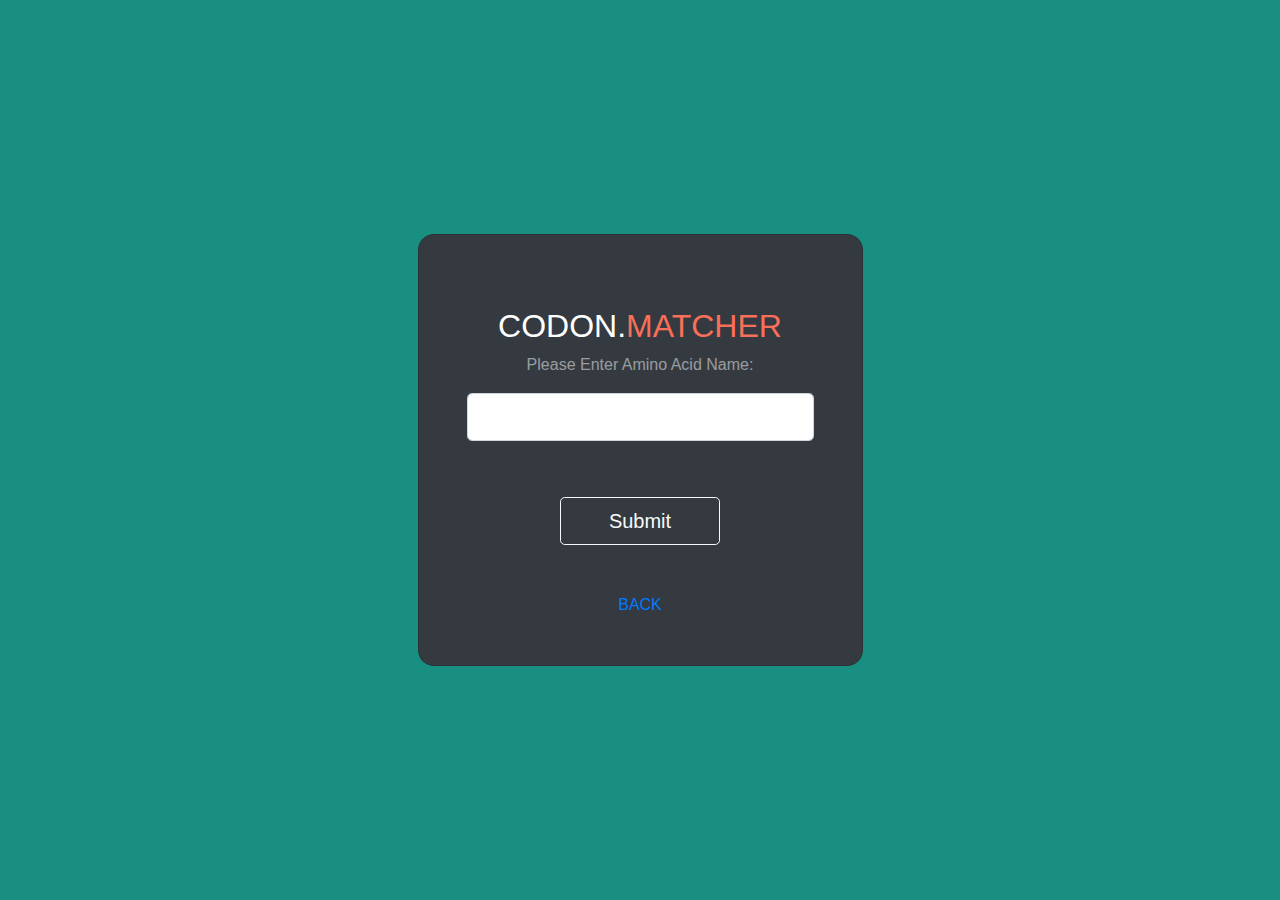
<file: templates/codon_by_name_input.html>
<html><head><link href="../static/assets/css/main.css" rel="stylesheet">
    <title>Codon by Name</title>
    <style>html,
        body {
            background-color: rgba(0, 131, 116, 0.9);
            height: 100%;
            margin: 0;
            padding: 0;
        }</style>
    <link rel="stylesheet" href="https://cdn.jsdelivr.net/npm/bootstrap@4.4.1/dist/css/bootstrap.min.css" integrity="sha384-Vkoo8x4CGsO3+Hhxv8T/Q5PaXtkKtu6ug5TOeNV6gBiFeWPGFN9MuhOf23Q9Ifjh" crossorigin="anonymous"></head>
    <body>
    <section class="vh-100 gradient-custom">
      <div class="container py-5 h-100">
        <div class="row d-flex justify-content-center align-items-center h-100">
          <div class="col-12 col-md-8 col-lg-6 col-xl-5">
            <div class="card bg-dark text-white" style="border-radius: 1rem;">
              <div class="card-body p-5 text-center">
    
                <div class="mb-md-5 mt-md-4 ">
    
                  <h2 class="fw-bold mb-2 text-uppercase">Codon.<span style="color: #f96f59;">Matcher</span></h2>
                  <p class="text-white-50 ">Please Enter Amino Acid Name:</p>
                  <form action="/codon_by_name" method="post">
                  <div class="form-outline form-white ">
                    <input type="text" name="amino_acid" class="form-control form-control-lg" />
                    <label class="form-label">
                    </label>
                    </label>
                  </div>
                  <br><br>
                  <button class="btn btn-outline-light btn-lg px-5" type="submit">Submit</button>
                  </form>
                </div>
                <a class="fw-bold mb-2 text-uppercase" href="/">Back</a>
    
              </div>
            </div>
          </div>
        </div>
      </div>
    </section>
    </body>
    </html>
</file>
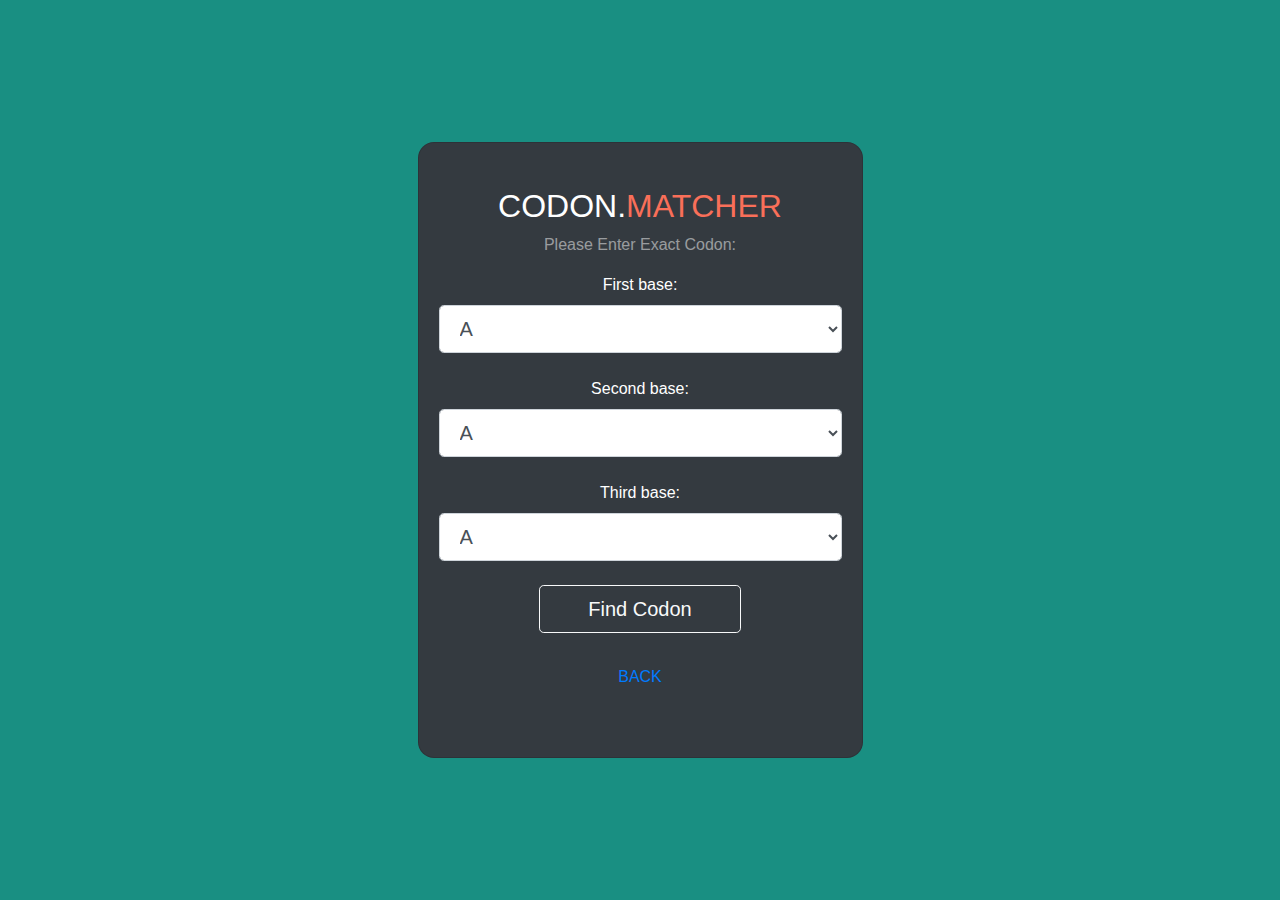
<file: templates/exact_codon_input.html>
<html><head><link href="../static/assets/css/main.css" rel="stylesheet">
    <title>Exact Codon Input</title><style>
        html,
        body {
            background-color: rgba(0, 131, 116, 0.9);
            height: 100%;
            margin: 0;
            padding: 0;
        }
    </style>
    <link rel="stylesheet" href="https://cdn.jsdelivr.net/npm/bootstrap@4.4.1/dist/css/bootstrap.min.css" integrity="sha384-Vkoo8x4CGsO3+Hhxv8T/Q5PaXtkKtu6ug5TOeNV6gBiFeWPGFN9MuhOf23Q9Ifjh" crossorigin="anonymous"></head>
    <body>
    <section class="vh-100 gradient-custom">
      <div class="container py-5 h-100">
        <div class="row d-flex justify-content-center align-items-center h-100">
          <div class="col-12 col-md-8 col-lg-6 col-xl-5">
            <div class="card bg-dark text-white" style="border-radius: 1rem;">
              <div class="card-body text-center">
    
                <div class="mb-md-5 mt-md-4 ">
    
                  <h2 class="fw-bold mb-2 text-uppercase">Codon.<span style="color: #f96f59;">Matcher</span></h2>
                  <p class="text-white-50">Please Enter Exact Codon:</p>
                  <form action="{{ url_for('exact_codon') }}" method="post">
                    <div class="form-outline form-white mb-4">
                    <label for="first_base">First base:</label>
                    <select name="first_base" id="first_base" class="form-control form-control-lg">
                        <option value="A">A</option>
                        <option value="U">U</option>
                        <option value="C">C</option>
                        <option value="G">G</option>
                    </select><br>
                    <label for="second_base">Second base:</label>
                    <select name="second_base" id="second_base" class="form-control form-control-lg">
                        <option value="A">A</option>
                        <option value="U">U</option>
                        <option value="C">C</option>
                        <option value="G">G</option>
                    </select><br>
                    <label for="third_base">Third base:</label>
                    <select name="third_base" id="third_base" class="form-control form-control-lg">
                        <option value="A">A</option>
                        <option value="U">U</option>
                        <option value="C">C</option>
                        <option value="G">G</option>
                    </select></div>
                    <input class="btn btn-outline-light btn-lg px-5 mb-3"  type="submit" value="Find Codon">
                </form>
                <a class="fw-bold  text-uppercase" href="/">Back</a>
    
              </div>
            </div>
          </div>
        </div>
        </div></div>
    </section>
    </body>
    </html>
</file>
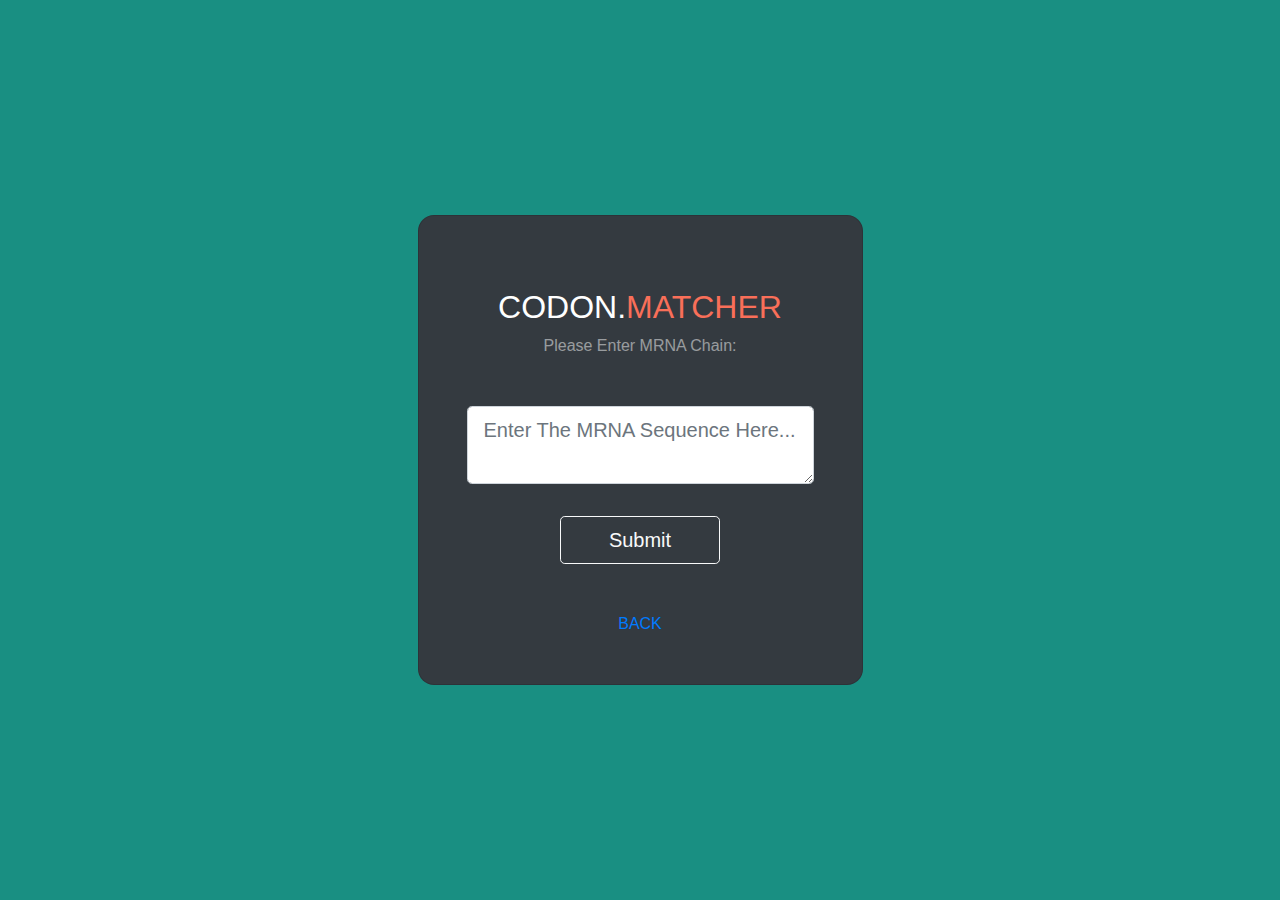
<file: templates/mrna_chain_input.html>
<html><head><link href="../static/assets/css/main.css" rel="stylesheet">
    <title>MRNA Chain Input</title><style>
        textarea {
            width: 300px;
            height: 50px;
            resize: vertical;
        }
    </style>
    <link rel="stylesheet" href="https://cdn.jsdelivr.net/npm/bootstrap@4.4.1/dist/css/bootstrap.min.css" integrity="sha384-Vkoo8x4CGsO3+Hhxv8T/Q5PaXtkKtu6ug5TOeNV6gBiFeWPGFN9MuhOf23Q9Ifjh" crossorigin="anonymous"></head>
    <body>
    <section class="vh-100 gradient-custom">
      <div class="container py-5 h-100">
        <div class="row d-flex justify-content-center align-items-center h-100">
          <div class="col-12 col-md-8 col-lg-6 col-xl-5">
            <div class="card bg-dark text-white" style="border-radius: 1rem;">
              <div class="card-body p-5 text-center">
    
                <div class="mb-md-5 mt-md-4">
    
                  <h2 class="fw-bold mb-2 text-uppercase">Codon.<span style="color: #f96f59;">Matcher</span></h2>
                  <p class="text-white-50 mb-5">Please Enter MRNA Chain:</p>
                  <form action="/mrna_chain" method="POST">
                  <div class="form-outline form-white ">
                    <textarea name="mrna_sequence" placeholder="Enter The MRNA Sequence Here..." class="form-control form-control-lg" required></textarea><br>
                    <label class="form-label">
                    </label>
                    </label>
                  </div>
                  <button class="btn btn-outline-light btn-lg px-5" type="submit">Submit</button>
                  </form>
                </div>
                <a class="fw-bold mb-2 text-uppercase" href="/">Back</a>
    
              </div>
            </div>
          </div>
        </div>
      </div>
    </section>
    </body>
    </html>
</file>
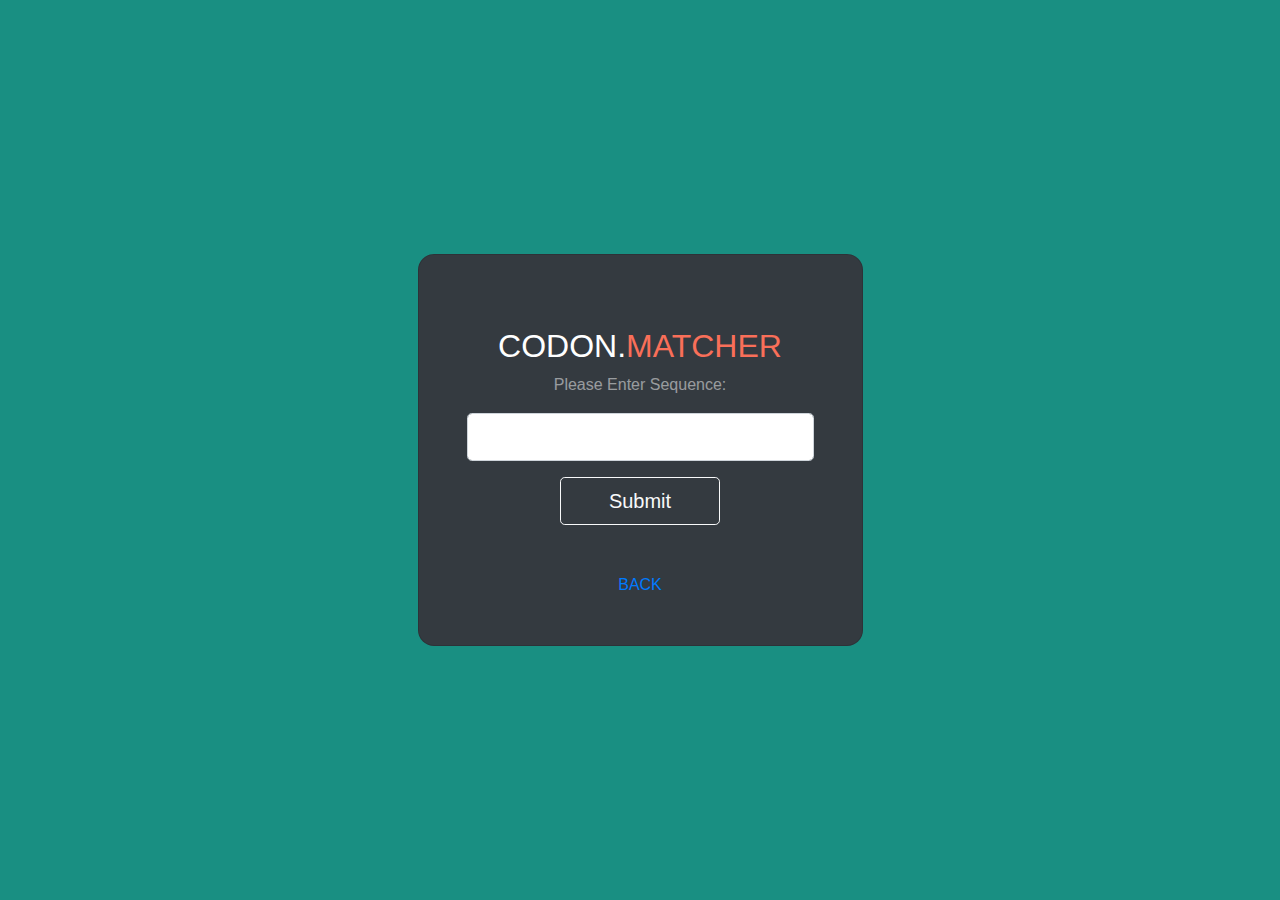
<file: templates/possible_combinations_input.html>
<html><head><link href="../static/assets/css/main.css" rel="stylesheet">
    <title>Codon by Name</title>
    <link rel="stylesheet" href="https://cdn.jsdelivr.net/npm/bootstrap@4.4.1/dist/css/bootstrap.min.css" integrity="sha384-Vkoo8x4CGsO3+Hhxv8T/Q5PaXtkKtu6ug5TOeNV6gBiFeWPGFN9MuhOf23Q9Ifjh" crossorigin="anonymous"></head>
    <body>
    <section class="vh-100 gradient-custom">
      <div class="container py-5 h-100">
        <div class="row d-flex justify-content-center align-items-center h-100">
          <div class="col-12 col-md-8 col-lg-6 col-xl-5">
            <div class="card bg-dark text-white" style="border-radius: 1rem;">
              <div class="card-body p-5 text-center">
    
                <div class="mb-md-5 mt-md-4 ">
    
                  <h2 class="fw-bold mb-2 text-uppercase">Codon.<span style="color: #f96f59;">Matcher</span></h2>
                  <p class="text-white-50 ">Please Enter Sequence:</p>
                  <form action="/possible_combinations" method="post">
                  <div class="form-outline form-white ">
                    <input type="text" name="sequence" class="form-control form-control-lg mb-2" />
                    <label class="form-label">
                    </label>
                    </label>
                  </div>
                  <button class="btn btn-outline-light btn-lg px-5" type="submit">Submit</button>
                  </form>
                </div>
                <a class="fw-bold text-uppercase" href="/">Back</a>
    
              </div>
            </div>
          </div>
        </div>
      </div>
    </section>
    </body>
    </html>
</file>
<file: static/assets/css/main.css>
/* Fonts */
:root {
  --font-primary: "Montserrat", sans-serif;
}

/* Colors */
:root {
  --color-primary: rgb(0, 131, 116);
  --color-secondary: #f85a40;
}

/*--------------------------------------------------------------
# General
--------------------------------------------------------------*/
body {
  font-family: var(--font-primary);
  color: #222222;
  background-color: var(--color-primary); /* Set background color here */
}

a {
  color: var(--color-primary);
  text-decoration: none;
}

a:hover {
  color: #00b6a1;
  text-decoration: none;
}

.header {
  transition: all 0.5s;
  z-index: 997;
  height: 90px;
  background-color: var(--color-primary);
}

.header.sticked {
  position: fixed;
  top: 0;
  right: 0;
  left: 0;
  height: 70px;
  box-shadow: 0px 2px 20px rgba(0, 0, 0, 0.1);
}

.header .logo img {
  max-height: 40px;
  margin-right: 6px;
}

.header .logo h1 {
  font-size: 30px;
  margin: 0;
  font-weight: 600;
  letter-spacing: 0.8px;
  color: #fff;
  font-family: var(--font-primary);
}

.header .logo h1 span {
  color: #f96f59;
}

.sticked-header-offset {
  margin-top: 70px;
}

/*--------------------------------------------------------------
# Hero Section
--------------------------------------------------------------*/
.hero {
  width: 100%;
  position: relative;
  background: var(--color-primary); /* Set background color here */
  padding: 30px 0 0 0;
}

.hero h2 {
  font-size: 48px;
  font-weight: 700;
  color: #fff;
}

.hero p {
  color: rgba(255, 255, 255, 0.6);
  font-weight: 400;
}

.hero .icon-box {
  padding: 30px 30px;
  position: relative;
  overflow: hidden;
  background: #343c44; /* Set background color here */
  transition: all 0.3s ease-in-out;
  border-radius: 8px;
  z-index: 1;
  height: 100%;
  width: 100%;
  text-align: center;
}

.hero .icon-box .title {
  font-weight: 700;
  margin-bottom: 15px;
  font-size: 24px;
}

.hero .icon-box .title a {
  color: #fff;
  transition: 0.3s;
}

/* Adjust the margin between icon boxes */
.hero .icon-box {
  margin-bottom: 20px;
}

/* Display icon boxes in a flex container */
.hero .container {
  display: flex;
  flex-wrap: wrap;
  justify-content: space-around;
}

/* Set the width of icon boxes for different screen sizes */
.hero .col-xl-3,
.hero .col-md-6 {
  flex: 0 0 calc(25% - 20px);
  max-width: calc(25% - 20px);
  margin-bottom: 20px;
}

/* Ensure icon boxes are centered horizontally */
.hero .icon-box {
  text-align: center;
}

.gradient-custom {
  /* fallback for old browsers */
  background: rgba(0, 131, 116, 0.9);
}
</file>
